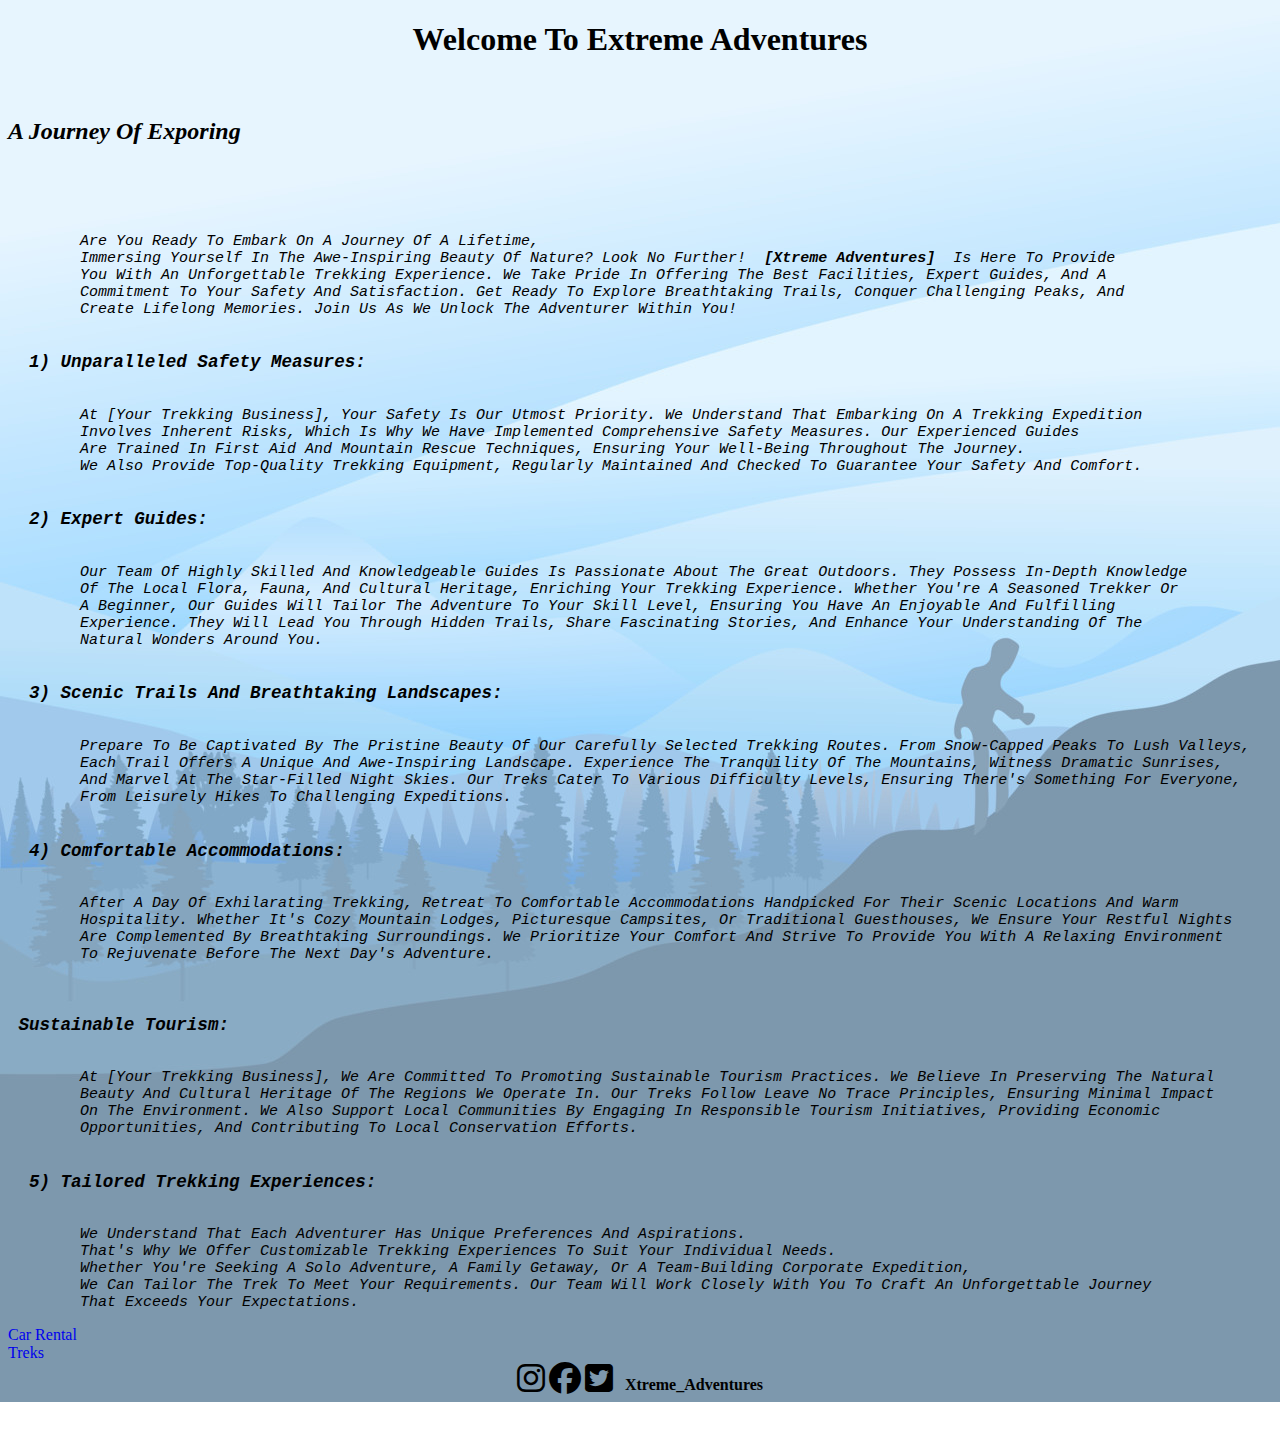
<file: index.html>
<!DOCTYPE html>
<html lang="en">
<head>
    <meta charset="UTF-8">
    <meta name="viewport" content="width=device-width, initial-scale=1.0">
    <title>Adventures</title>
    <link rel="stylesheet" href="style101.css">
    <link rel="icon" href="logo.jpg">
    <link rel="stylesheet" href="https://cdnjs.cloudflare.com/ajax/libs/font-awesome/6.4.0/css/all.min.css">
</head>
<body class="gypsy">
    <div class="title">
        <h1>Welcome To Extreme Adventures</h1>
    </div>
    <br>
    <h2 class="slogan"> <i>A Journey Of Exporing </i></h2>
    <br><br>
    <pre class="intro"><em>
        Are you ready to embark on a journey of a lifetime, 
        immersing yourself in the awe-inspiring beauty of nature? Look no further! <b> [Xtreme Adventures] </b> is here to provide 
        you with an unforgettable trekking experience. We take pride in offering the best facilities, expert guides, and a 
        commitment to your safety and satisfaction. Get ready to explore breathtaking trails, conquer challenging peaks, and 
        create lifelong memories. Join us as we unlock the adventurer within you!

<h3>  1) Unparalleled Safety Measures:</h3>
        At [Your Trekking Business], your safety is our utmost priority. We understand that embarking on a trekking expedition
        involves inherent risks, which is why we have implemented comprehensive safety measures. Our experienced guides
        are trained in first aid and mountain rescue techniques, ensuring your well-being throughout the journey.
        We also provide top-quality trekking equipment, regularly maintained and checked to guarantee your safety and comfort.
        
<h3>  2) Expert Guides: </h3>
        Our team of highly skilled and knowledgeable guides is passionate about the great outdoors. They possess in-depth knowledge
        of the local flora, fauna, and cultural heritage, enriching your trekking experience. Whether you're a seasoned trekker or
        a beginner, our guides will tailor the adventure to your skill level, ensuring you have an enjoyable and fulfilling 
        experience. They will lead you through hidden trails, share fascinating stories, and enhance your understanding of the 
        natural wonders around you.
        
<h3>  3) Scenic Trails and Breathtaking Landscapes:</h3>
        Prepare to be captivated by the pristine beauty of our carefully selected trekking routes. From snow-capped peaks to lush valleys,
        each trail offers a unique and awe-inspiring landscape. Experience the tranquility of the mountains, witness dramatic sunrises, 
        and marvel at the star-filled night skies. Our treks cater to various difficulty levels, ensuring there's something for everyone, 
        from leisurely hikes to challenging expeditions.
        
<h3>  4) Comfortable Accommodations:</h3>
        After a day of exhilarating trekking, retreat to comfortable accommodations handpicked for their scenic locations and warm 
        hospitality. Whether it's cozy mountain lodges, picturesque campsites, or traditional guesthouses, we ensure your restful nights
        are complemented by breathtaking surroundings. We prioritize your comfort and strive to provide you with a relaxing environment 
        to rejuvenate before the next day's adventure.
        
       <h3> Sustainable Tourism:</h3>
        At [Your Trekking Business], we are committed to promoting sustainable tourism practices. We believe in preserving the natural
        beauty and cultural heritage of the regions we operate in. Our treks follow Leave No Trace principles, ensuring minimal impact
        on the environment. We also support local communities by engaging in responsible tourism initiatives, providing economic 
        opportunities, and contributing to local conservation efforts.
    
<h3>  5) Tailored Trekking Experiences: </h3>
        We understand that each adventurer has unique preferences and aspirations. 
        That's why we offer customizable trekking experiences to suit your individual needs. 
        Whether you're seeking a solo adventure, a family getaway, or a team-building corporate expedition,
        we can tailor the trek to meet your requirements. Our team will work closely with you to craft an unforgettable journey 
        that exceeds your expectations.</em></pre>
    <div>
        <a href="Cars.html" class="link1">Car Rental</a>
        <br>
        <a href="package.html" class="link2">Treks</a>
    
    </div>
<div class="bottom">
    <nav >
       <i class="fa-brands fa-instagram fa-insta"></i> 
       <i class="fa-brands fa-facebook fa-insta"></i> 
       <i class="fa-brands fa-square-twitter fa-insta"></i> &nbsp; <b> Xtreme_Adventures</b>
    </nav>
</div>
    
</body>
</html>
</file>
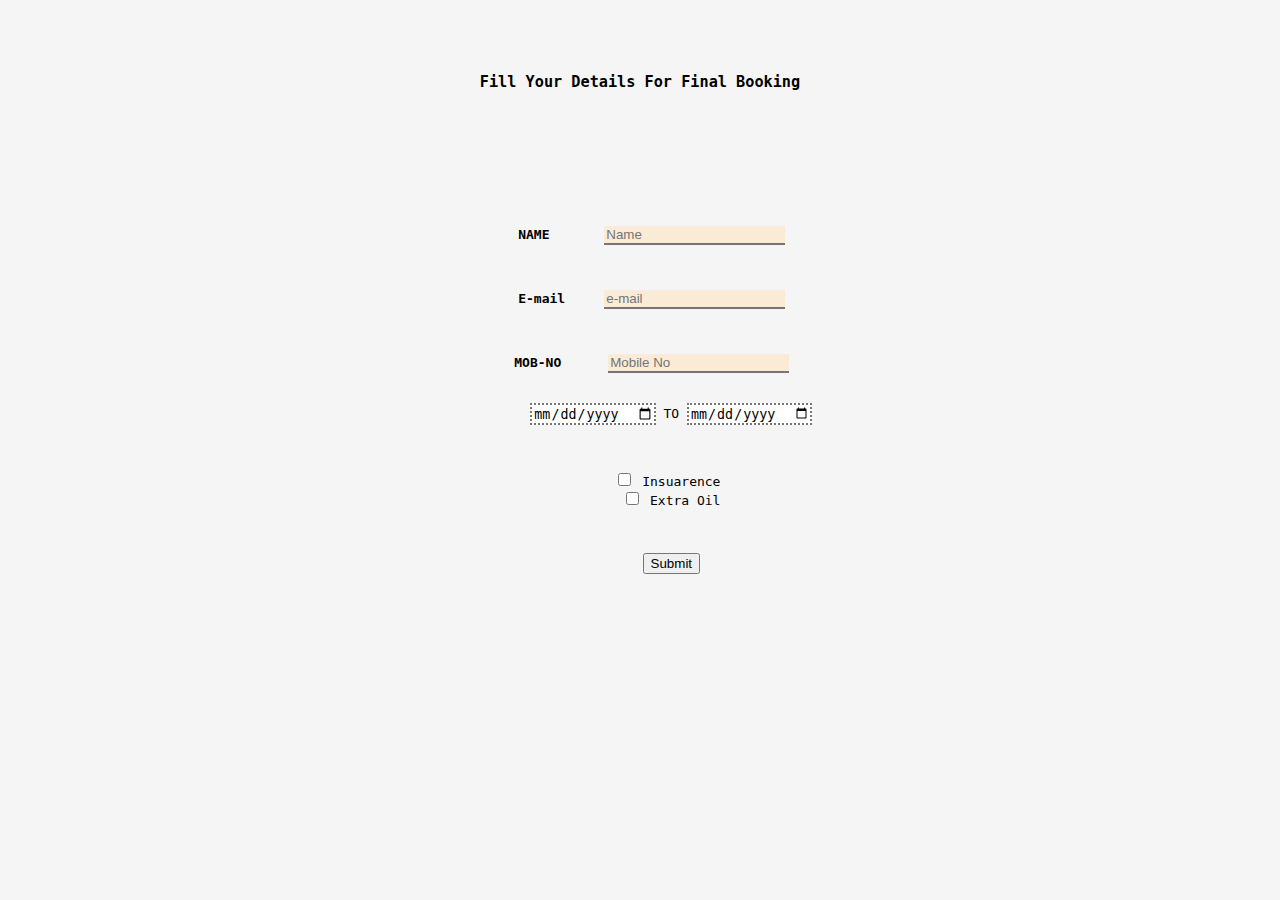
<file: alto.html>
<!DOCTYPE html>
<html lang="en">
<head>
    <meta charset="UTF-8">
    <meta name="viewport" content="width=device-width, initial-scale=1.0">
    <title>Adventures</title>
    <link rel="icon" href="logo.jpg">
    <link rel="stylesheet" href="style101.css">
</head>
<body class="final">
   <pre>
  
  
        <h3 class="title00">Fill Your Details For Final Booking</h3>
  
  
  
  
<form class="act" action="" method="get">
  <div class="form">
  <b> NAME </b>      <input type="text" placeholder="Name" style="border-top: none; border-left:none; border-right: none; background-color: antiquewhite;" required >
            <br> <br>
  <b> E-mail </b>    <input type="email" placeholder="e-mail" style="border-top: none; border-left:none; border-right: none; background-color:antiquewhite;" required>
            <br><br>
  <b> MOB-NO </b>     <input type="number"  style="border-top: none; border-left: none; border-right: none; background-color: antiquewhite;" placeholder="Mobile No">
        <br>    
        <input type="date" style="border-style: dotted;"> TO <input type="date" style="border-style: dotted;">
            <br> <br>
       <input type="checkbox"> Insuarence
        <input type="checkbox"> Extra Oil

        </div>
        <button type="submit">Submit</button>
    </form>
</pre>
</body>
</html>
</file>
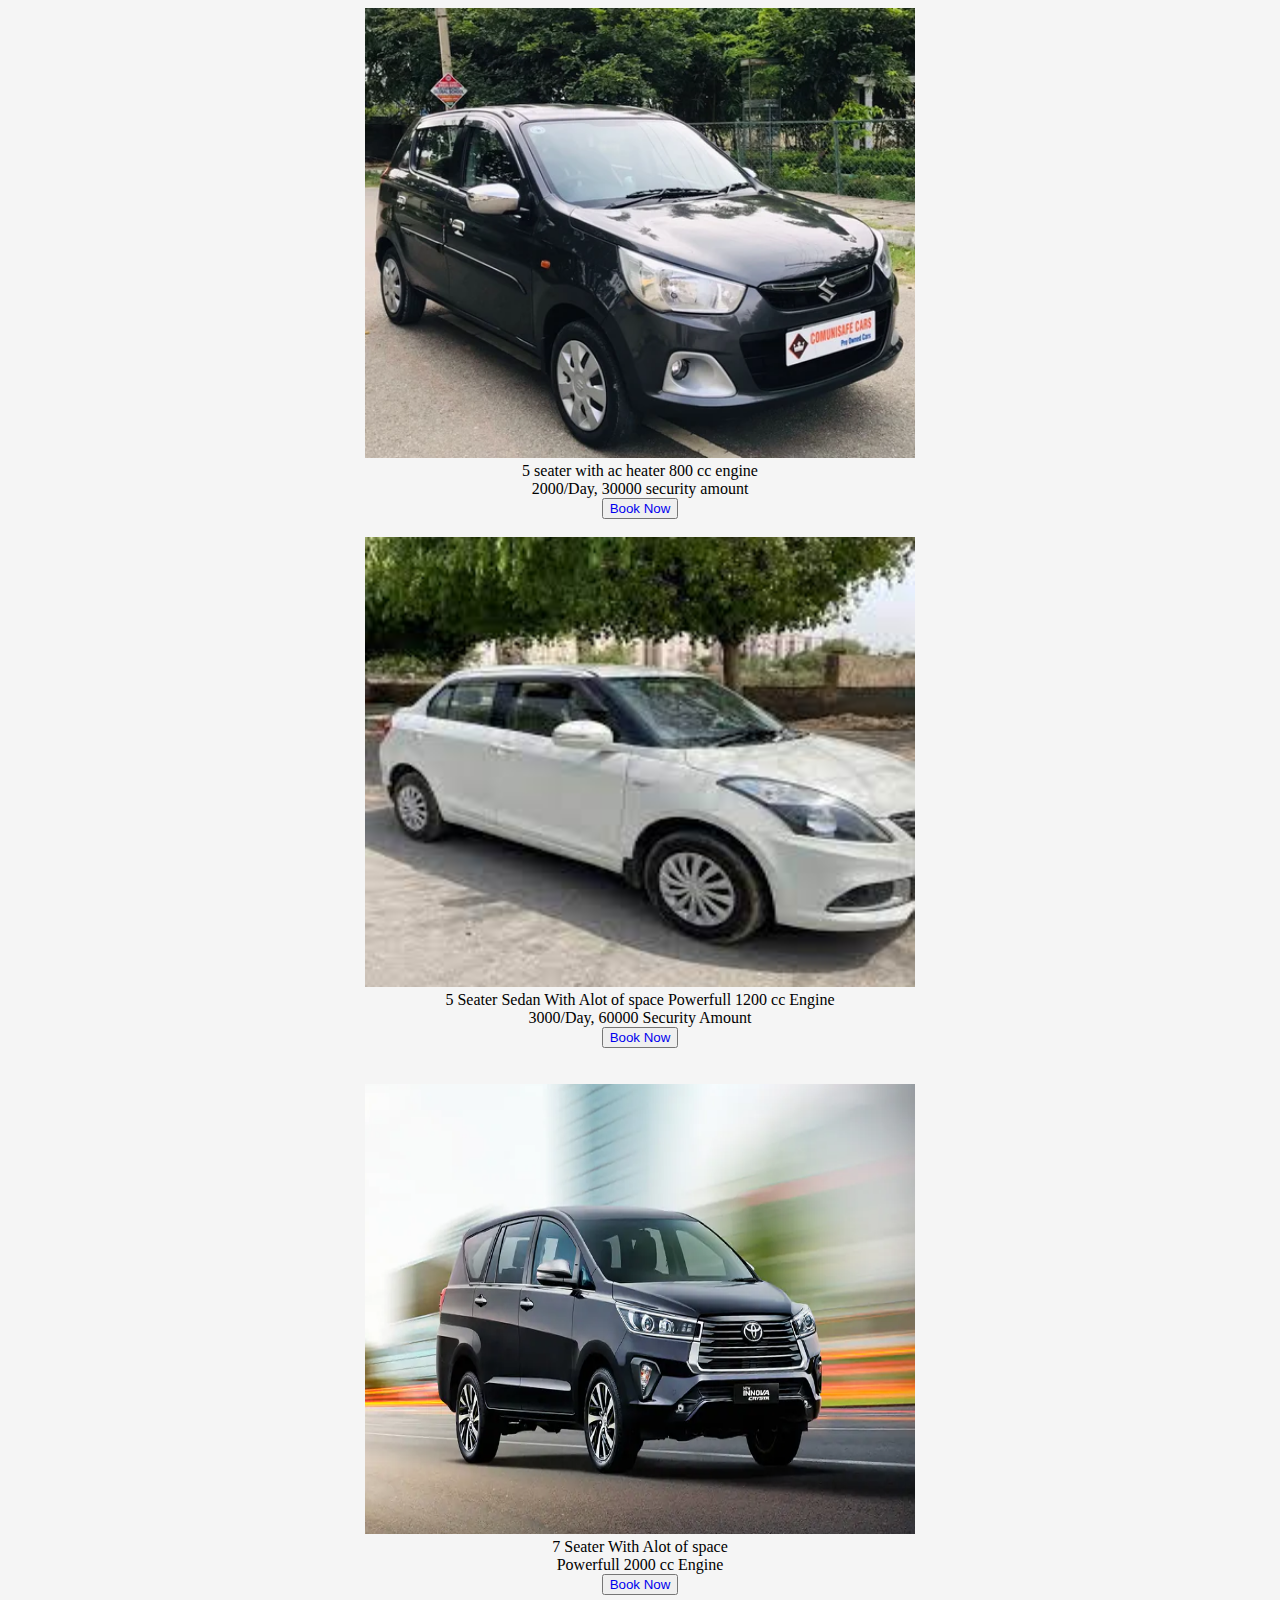
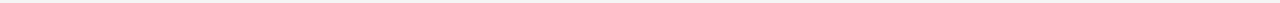
<file: Cars.html>
<!DOCTYPE html>
<html lang="en">
<head>
    <meta charset="UTF-8">
    <meta name="viewport" content="width=device-width, initial-scale=1.0">
    <title>Adventures</title>
    <link rel="icon" href="logo.jpg">
    <link rel="stylesheet" href="style101.css">
</head>
<body class="final">
    
    <div class="first">
     <img src="alto.jpeg.webp" alt="Alto 800" height="450" width="550">
     <br>
     <article>
         5 seater with ac heater 800 cc engine 
<br>     2000/Day, 30000 security amount
     </article>
     <button><a href="alto.html" class="link1">Book Now</a></button>
<br>
<br>
    </div>
    <div class="first"> 
        <img src="download.jpg" alt="swift dzire" height="450" width="550">
        <br>
        <article>5 Seater Sedan With Alot of space 
                Powerfull 1200 cc Engine
            <br>
            3000/Day, 60000 Security Amount 
        </article>
        <button><a href="alto.html" class="link1">Book Now</a></button>
    </div>
    <br>
    <br>
    <div class="first">
        <img src="Toyota-Innova-1.png" alt="Toyota Innova" height="450" width="550">
        <br>
        <article>
            7 Seater With Alot of space
            <br>
            Powerfull 2000 cc Engine
        </article>
        <button><a href="alto.html" class="link1">Book Now</a></button>

    </div>
    
</body>
</html>
</file>
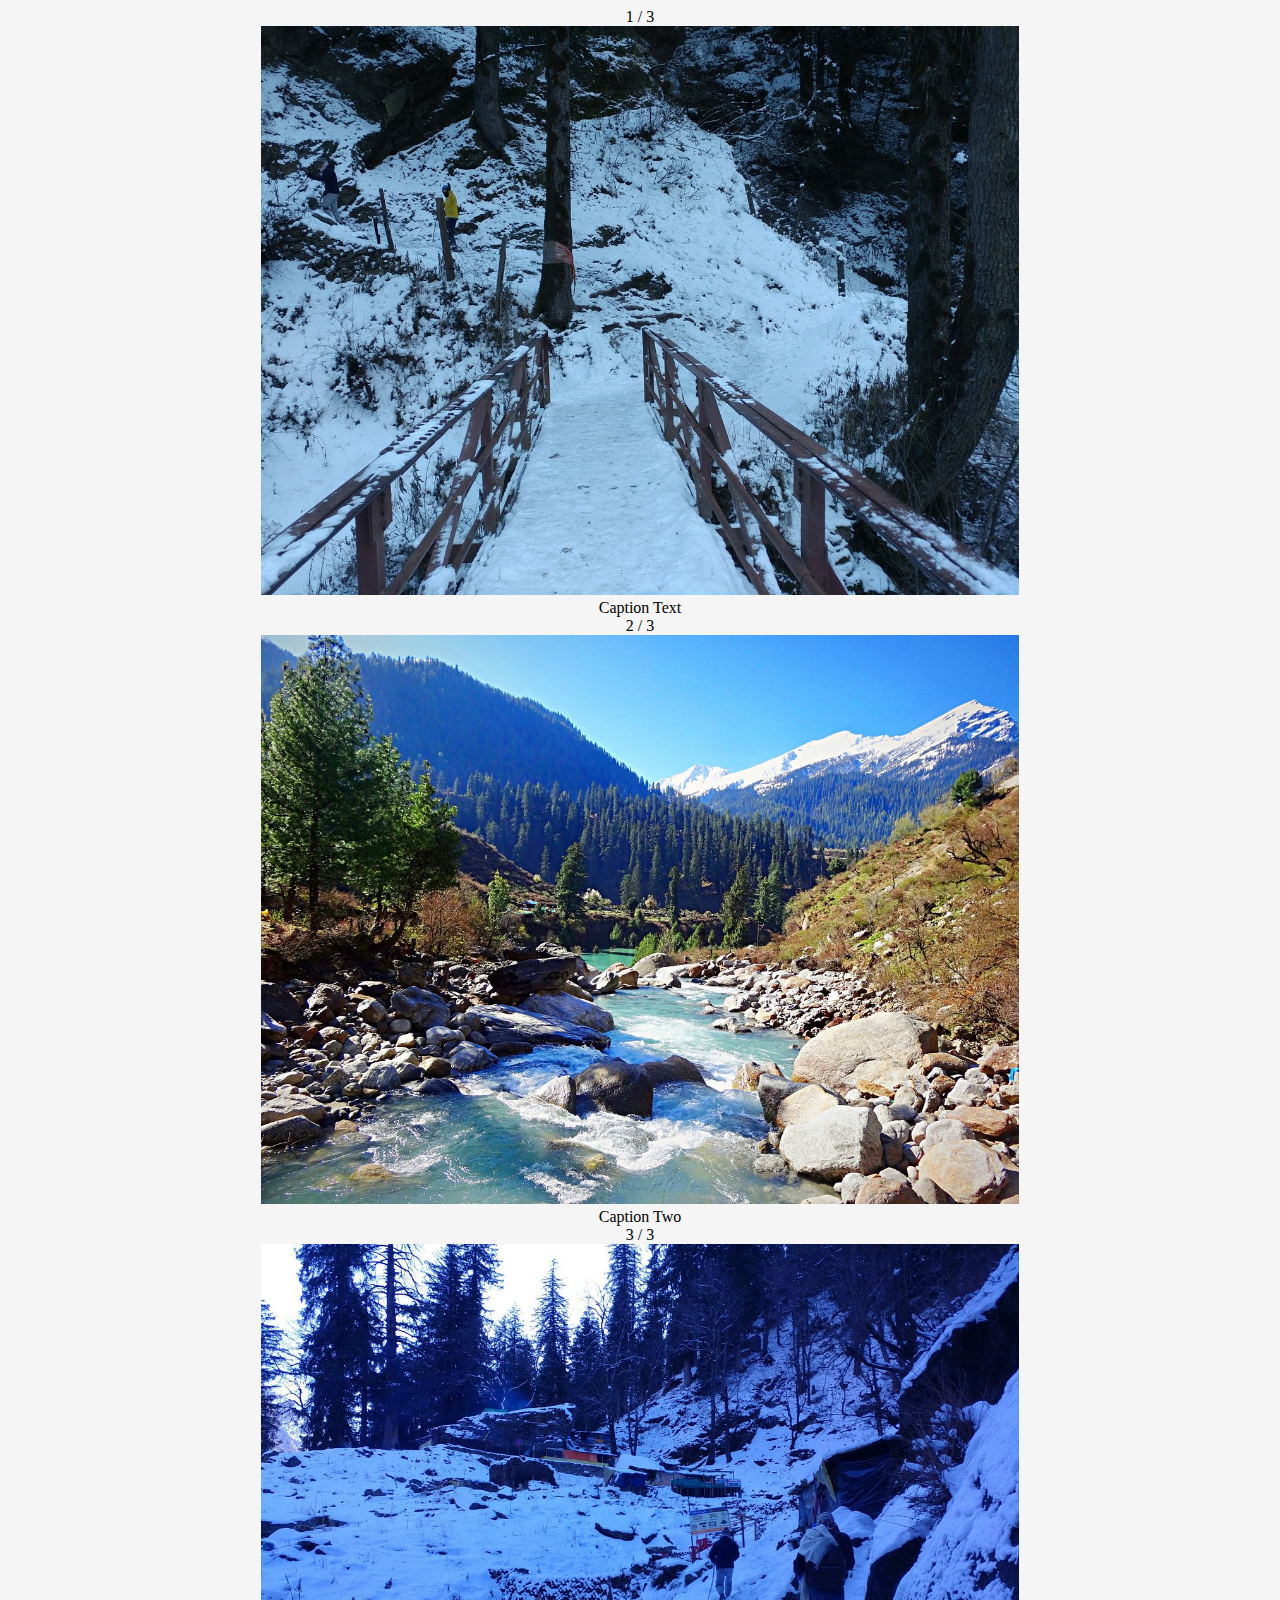
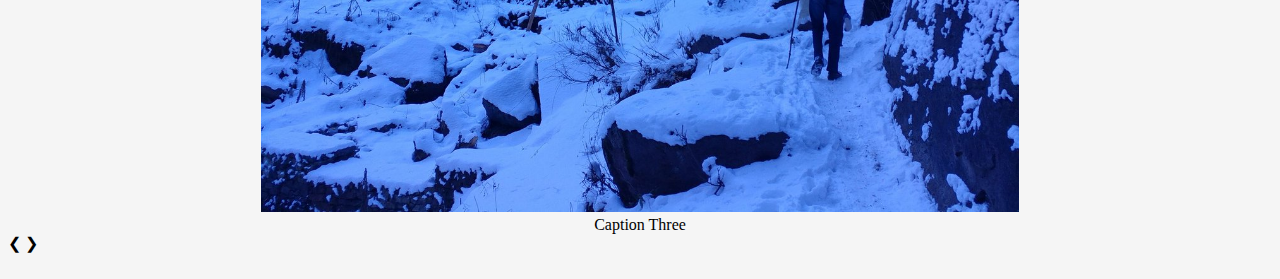
<file: package.html>
<!DOCTYPE html>
<html lang="en">
<head>
    <meta charset="UTF-8">
    <meta name="viewport" content="width=device-width, initial-scale=1.0">
    <title>Adventures</title>
    <link rel="icon" href="logo.jpg">
    <link rel="stylesheet" href="style101.css">
</head>
<body class="final">
   <!-- Slideshow container -->
<div class="slideshow-container">

    <!-- Full-width images with number and caption text -->
    <div class="mySlides">
      <div class="numbertext">1 / 3</div>
      <img src="kheerganga 3.jpg" style="width:60%">
      <div class="text">Caption Text</div>
    </div>
  
    <div class="mySlides">
      <div class="numbertext">2 / 3</div>
      <img src="kheer ganga 1.jpg" style="width:60%" height="50%">
      <div class="text">Caption Two</div>
    </div>
  
    <div class="mySlides">
      <div class="numbertext">3 / 3</div>
      <img src="kheer ganga 2.jpg" style="width:60%">
      <div class="text">Caption Three</div>
    </div>
  
    <!-- Next and previous buttons -->
    <a class="prev" onclick="plusSlides(-1)">&#10094;</a>
    <a class="next" onclick="plusSlides(1)">&#10095;</a>
  </div>
  <br>
  
  <!-- The dots/circles -->
  <div style="text-align:center">
    <span class="dot" onclick="currentSlide(1)"></span>
    <span class="dot" onclick="currentSlide(2)"></span>
    <span class="dot" onclick="currentSlide(3)"></span>
  </div>
  
 </body>
</html>
</file>
<file: style101.css>
.gypsy{background-image: url(blue-background-travel-concept-to-discover-explore-and-observe-nature-hiking-adventure-travel-flat-design-template-of-gift-card-web-banner-invitation-poster-website-landscape-vector.jpg);}
.title{text-align: center;}
.first{text-align: center;}
.act{text-align: center;text-decoration: solid;}
.bottom{
    text-align: center;
    position: relative;
}
.intro{text-transform: capitalize; text-decoration: solid; font-size: 15px;}
.fa-insta{font-size: 32px;}
.link1{text-decoration: none;}
.link1:hover{color: blue;
            text-decoration: underline;
             }
.link2{text-decoration: none;} 
.link2:hover {
    color: blue;
    text-decoration: underline;
    } /*:hover,:active:visited*/
    .title00{text-align: center;
             text-rendering: optimizeSpeed;
                }
.final{background-color: antiquewhite;}  
.mySlides{text-align: center; 
    height: 10%;}              
    .final{background-color: whitesmoke;}
</file>
